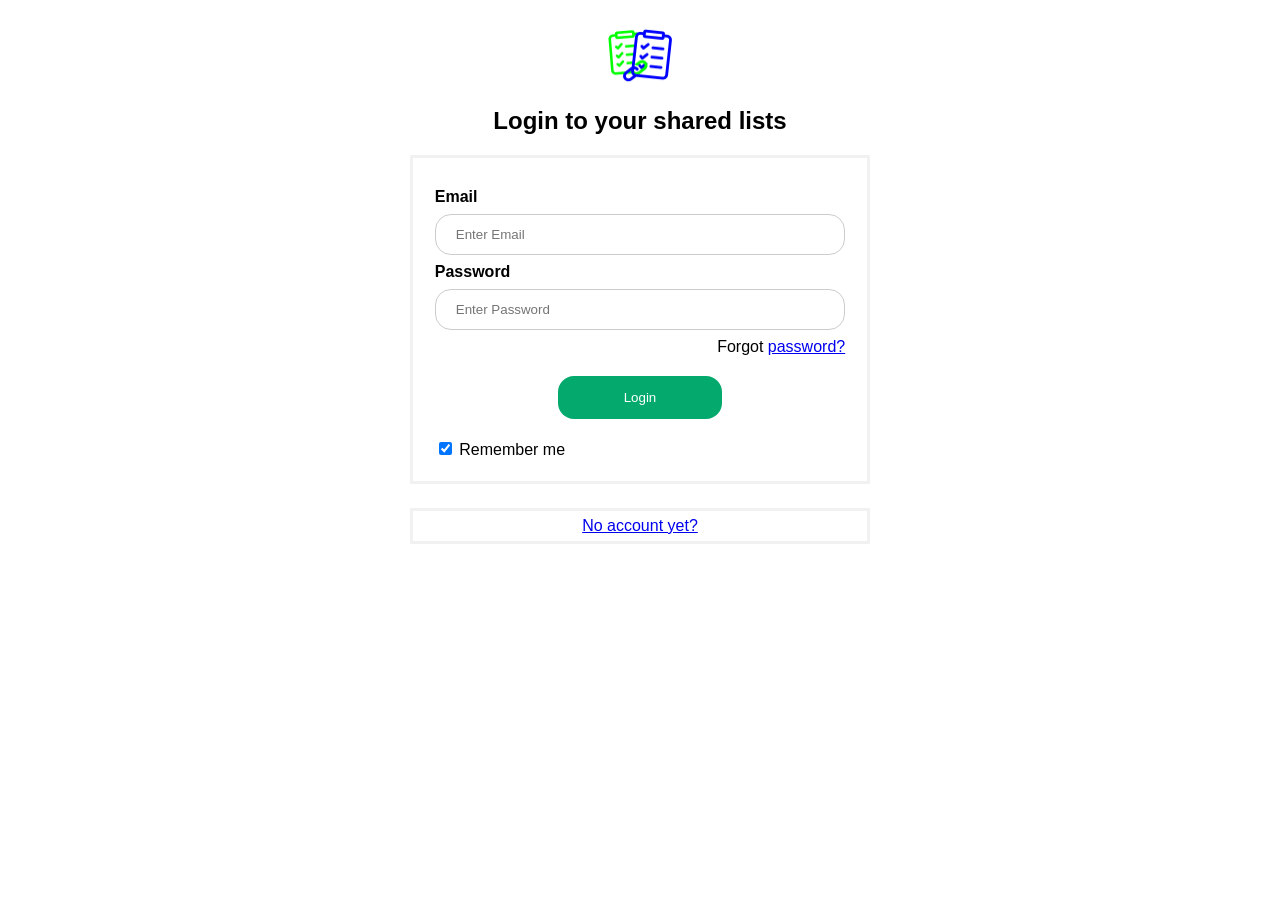
<file: public/login.html>
<!DOCTYPE html>
<html>
<head>
<meta name="viewport" content="width=device-width, initial-scale=1">
<link rel="stylesheet" href="css/style.css">
</head>
<body>

<div class="imgcontainer">
    <img src="logo.png" alt="Logo" class="logo">
</div>

<h2>Login to your shared lists</h2>

<form id="loginForm">

<div class="container">
<label for="email"><b>Email</b></label>
<input type="email" id="email" placeholder="Enter Email" name="email" required>

<label for="password"><b>Password</b></label>
<input type="password" id="password" placeholder="Enter Password" name="psw" required>
<span class="psw">Forgot <a href="#">password?</a></span>

<button type="submit">Login</button>

<div id="errorMessage" role="alert"></div>

<label>
<input type="checkbox" checked="checked" name="remember"> Remember me
</label>
</div>

</form>

<script src="js/auth.js"></script>

<form>
  <span class="register"> <a href="register.html">No account yet?</a></span>
</form>

</body>
</html>
</file>
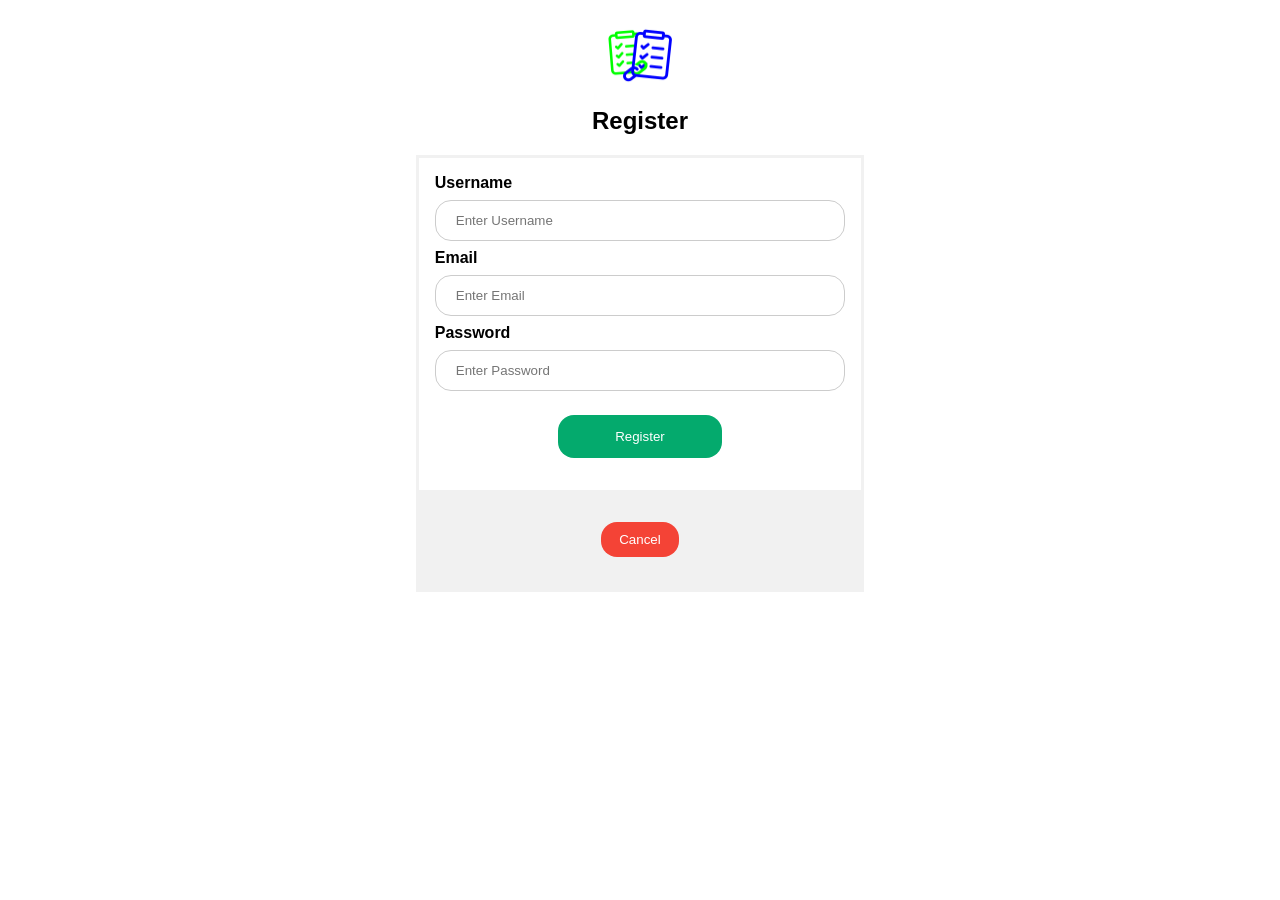
<file: public/register.html>
<!DOCTYPE html>
<html>
<head>
<meta name="viewport" content="width=device-width, initial-scale=1">
<style>
body {font-family: Arial, Helvetica, sans-serif;}
form {width: 35%;
  margin: 0 auto;
  border: 3px solid #f1f1f1;
}

h2 {
  text-align: center;
}

input[name], input[type=email], input[type=password] {
  border-radius: 16px;
  width: 100%;
  padding: 12px 20px;
  margin: 8px 0;
  display: inline-block;
  border: 1px solid #ccc;
  box-sizing: border-box;
}

button {
  border-radius: 16px;
  display: block;
  background-color: #04AA6D;
  color: white;
  padding: 14px 20px;
  margin: 16px auto;
  border: none;
  cursor: pointer;
  width: 40%;
}

button:hover {
  opacity: 0.8;
}

.cancelbtn {
  width: auto;
  padding: 10px 18px;
  background-color: #f44336;
}

.imgcontainer {
  text-align: center;
  margin: 24px 0 12px 0;
}

img.logo {
display: block;
margin: 8px auto;
width: 5%;
}

.container {
  padding: 16px;
}

span.psw {
  float: right;
  padding-top: 16px;
}

@media screen and (max-width: 300px) {
  span.psw {
     display: block;
     float: none;
  }
  .cancelbtn {
     width: 100%;
  }
}
</style>
</head>
<body>

  <div class="imgcontainer">
    <img src="logo.png" alt="Logo" class="logo">
  </div>
<h2>Register</h2>

<form id="registrationForm">

  <div class="container">
    <label for="name"><b>Username</b></label>
    <input type="text" id="name" placeholder="Enter Username" name="name" required>

    <label for="email"><b>Email</b></label>
    <input type="email" id="email" placeholder="Enter Email" name="email" required>

    <label for="password"><b>Password</b></label>
    <input type="password" id="password" placeholder="Enter Password" name="psw" required>

    <div id="errorMessage" role="alert"></div>
        
    <button type="submit">Register</button>
  </div>

  <div class="container" style="background-color:#f1f1f1">
    <button type="button" class="cancelbtn" onclick="window.location.href='index.html'">Cancel</button>
  </div>
</form>

<script src="js/auth.js"></script>

</body>
</html>
</file>
<file: public/css/style.css>
body {font-family: Arial, Helvetica, sans-serif;}
form {
  width: 35%;
  margin: 0 auto 24px;
  padding: 6px;
  border: 3px solid #f1f1f1;
}

h2 {
  text-align: center;
}

input[type=email], input[type=password] {
border-radius: 16px;
width: 100%;
padding: 12px 20px;
margin: 8px auto;
display: block;
border: 1px solid #ccc;
box-sizing: border-box;
}

button {
border-radius: 16px;
display: block;
background-color: #04AA6D;
color: white;
padding: 14px 20px;
margin: 20px auto;
border: none;
cursor: pointer;
width: 40%;
}

button:hover {
opacity: 0.8;
}

.cancelbtn {
width: auto;
padding: 10px 18px;
background-color: #f44336;
}

.imgcontainer {
text-align: center;
margin: 24px 0 12px 0;
}

img.logo {
display: block;
margin: 8px auto;
width: 5%;
}

.container {
padding: 16px;
}

span.psw {
display: block;
text-align: right;
}

span.register {
  display: block;
  text-align: center;
}

label {
  display: block;
  width: 100%;
  margin: 8px auto 0;
  text-align: left;
}


@media screen and (max-width: 300px) {
span.psw {
display: block;
float: none;
}
}
</file>
